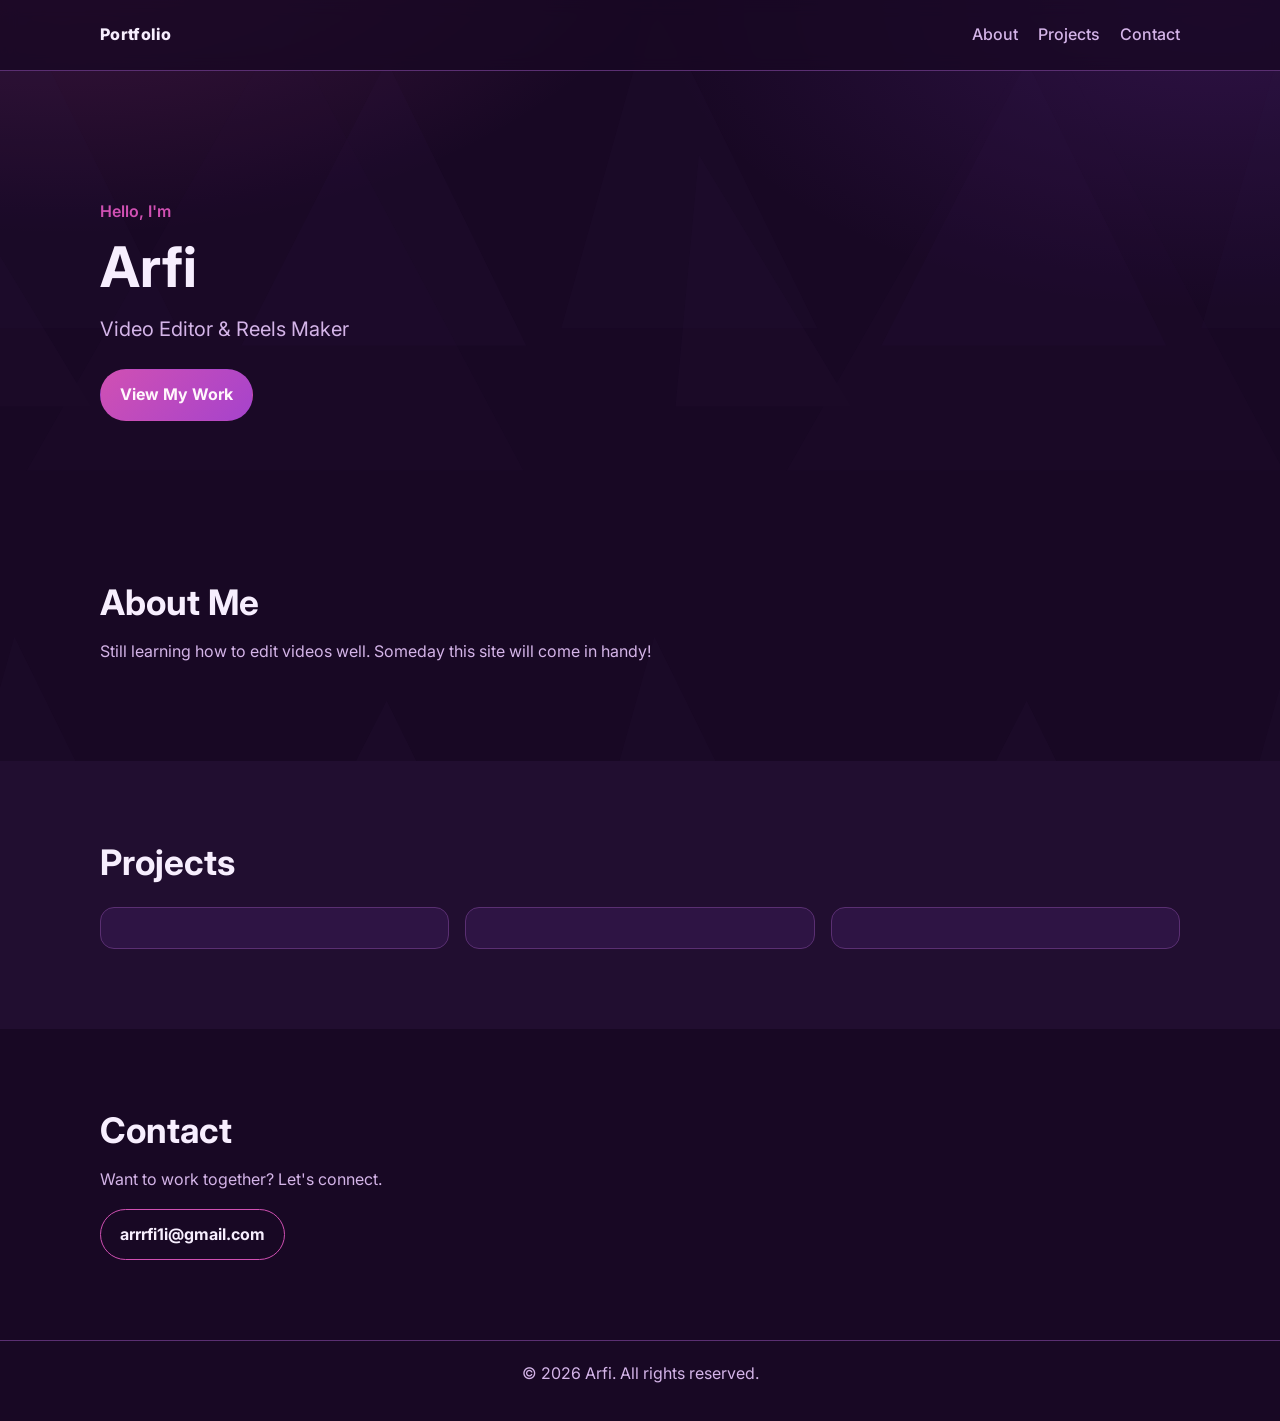
<file: index.html>
<!DOCTYPE html>
<html lang="en">
<head>
  <meta charset="UTF-8">
  <meta name="viewport" content="width=device-width, initial-scale=1.0">
  <meta name="description" content="Personal portfolio website">
  <title>My Portfolio</title>
  <link rel="preconnect" href="https://fonts.googleapis.com">
  <link rel="preconnect" href="https://fonts.gstatic.com" crossorigin>
  <link href="https://fonts.googleapis.com/css2?family=Inter:wght@400;500;600;700;800&display=swap" rel="stylesheet">
  <link rel="stylesheet" href="style.css">
</head>
<body>
  <div class="bg-decor" aria-hidden="true">
    <span class="triangles layer-one"></span>
    <span class="triangles layer-two"></span>
  </div>
  <header class="site-header">
    <div class="container nav-wrap">
      <a class="logo" href="#hero">Portfolio</a>
      <nav class="nav">
        <ul class="nav-list">
          <li><a href="#about">About</a></li>
          <li><a href="#projects">Projects</a></li>
          <li><a href="#contact">Contact</a></li>
        </ul>
      </nav>
      <button class="menu-btn" id="menuBtn" aria-label="Toggle menu" aria-expanded="false">
        <span></span><span></span><span></span>
      </button>
    </div>
  </header>

  <main>
    <section id="hero" class="hero section">
      <div class="container hero-content">
        <p class="eyebrow">Hello, I'm</p>
        <h1>Arfi</h1>
        <p class="subtitle">Video Editor & Reels Maker</p>
        <a class="btn" href="#projects">View My Work</a>
      </div>
    </section>

    <section id="about" class="section">
      <div class="container">
        <h2>About Me</h2>
        <p>
          Still learning how to edit videos well. Someday this site will come in handy!
        </p>
      </div>
    </section>

    <section id="projects" class="section section-alt">
      <div class="container">
        <h2>Projects</h2>
        <div class="project-grid">
          <article class="project-card reveal">
            
          </article>
          <article class="project-card reveal">
            
          </article>
          <article class="project-card reveal">
            
          </article>
        </div>
      </div>
    </section>

    <section id="contact" class="section">
      <div class="container">
        <h2>Contact</h2>
        <p>Want to work together? Let's connect.</p>
        <a class="btn btn-outline" href="mailto:arrrfi1i@gmail.com">arrrfi1i@gmail.com</a>
      </div>
    </section>
  </main>

  <footer class="site-footer">
    <div class="container">
      <p>&copy; <span id="year"></span> Arfi. All rights reserved.</p>
    </div>
  </footer>

  <script src="script.js"></script>
</body>
</html>
</file>
<file: style.css>
:root {
  --bg: #180824;
  --bg-soft: #261036;
  --surface: #32164a;
  --text: #f7eefe;
  --muted: #d4b4e8;
  --accent: #d050b3;
  --accent-strong: #a643cc;
  --border: #5a2f72;
  --max-width: 1080px;
  --radius: 14px;
  --parallax-y: 0px;
}

* {
  box-sizing: border-box;
}

html {
  scroll-behavior: smooth;
}

body {
  margin: 0;
  font-family: "Inter", system-ui, -apple-system, Segoe UI, Roboto, Arial, sans-serif;
  color: var(--text);
  background:
    radial-gradient(1100px 650px at 5% -10%, rgba(214, 78, 171, 0.24) 0%, transparent 58%),
    radial-gradient(900px 500px at 95% 0%, rgba(137, 57, 204, 0.2) 0%, transparent 62%),
    var(--bg);
  line-height: 1.6;
  position: relative;
  overflow-x: hidden;
}

.container {
  width: min(100% - 2rem, var(--max-width));
  margin-inline: auto;
}

.section {
  padding: 5rem 0;
}

.section-alt {
  background: color-mix(in srgb, var(--bg-soft) 88%, black);
}

h1,
h2,
h3 {
  margin-top: 0;
  line-height: 1.2;
}

h1 {
  font-size: clamp(2rem, 5vw, 3.5rem);
  margin-bottom: 0.75rem;
}

h2 {
  font-size: clamp(1.6rem, 3vw, 2.2rem);
  margin-bottom: 1rem;
}

p {
  color: var(--muted);
  margin: 0 0 1rem;
}

.site-header {
  position: sticky;
  top: 0;
  z-index: 20;
  background: rgba(24, 8, 36, 0.8);
  border-bottom: 1px solid var(--border);
  backdrop-filter: blur(8px);
}

.nav-wrap {
  min-height: 70px;
  display: flex;
  align-items: center;
  justify-content: space-between;
  gap: 1rem;
}

.logo {
  color: var(--text);
  text-decoration: none;
  font-weight: 800;
  letter-spacing: 0.3px;
}

.nav-list {
  list-style: none;
  display: flex;
  gap: 1.25rem;
  margin: 0;
  padding: 0;
}

.nav-list a {
  color: var(--muted);
  text-decoration: none;
  font-weight: 500;
}

.nav-list a:hover {
  color: var(--text);
}

.menu-btn {
  display: none;
  border: 1px solid var(--border);
  background: var(--surface);
  border-radius: 10px;
  padding: 0.45rem;
  cursor: pointer;
}

.menu-btn span {
  display: block;
  width: 20px;
  height: 2px;
  background: var(--text);
  margin: 4px;
}

.hero-content {
  padding-top: 3rem;
}

.eyebrow {
  color: var(--accent);
  font-weight: 600;
  margin-bottom: 0.6rem;
}

.subtitle {
  font-size: clamp(1rem, 2.2vw, 1.25rem);
  margin-bottom: 1.5rem;
}

.btn {
  display: inline-block;
  border: 1px solid transparent;
  border-radius: 999px;
  background: linear-gradient(135deg, var(--accent), var(--accent-strong));
  color: #fff7fc;
  font-weight: 700;
  text-decoration: none;
  padding: 0.75rem 1.2rem;
  transition: transform 0.2s ease, filter 0.2s ease;
}

.btn:hover {
  transform: translateY(-2px);
  filter: brightness(1.05);
}

.btn-outline {
  background: transparent;
  color: var(--text);
  border-color: var(--accent);
}

.project-grid {
  display: grid;
  grid-template-columns: repeat(3, 1fr);
  gap: 1rem;
  margin-top: 1.5rem;
}

.project-card {
  background: color-mix(in srgb, var(--surface) 88%, #12051b);
  border: 1px solid var(--border);
  border-radius: var(--radius);
  padding: 1.25rem;
  transform: translateY(14px);
  opacity: 0;
  transition: transform 0.5s ease, opacity 0.5s ease;
}

.project-card.in-view {
  transform: translateY(0);
  opacity: 1;
}

.site-footer {
  border-top: 1px solid var(--border);
  padding: 1.2rem 0;
  text-align: center;
}

.bg-decor {
  position: fixed;
  inset: 0;
  z-index: -1;
  pointer-events: none;
}

.triangles {
  position: absolute;
  inset: -12% -8%;
  background-repeat: repeat;
  opacity: 0.12;
  will-change: transform;
}

.layer-one {
  background-image: url("data:image/svg+xml,%3Csvg xmlns='http://www.w3.org/2000/svg' width='220' height='220' viewBox='0 0 220 220'%3E%3Cpolygon points='40,36 96,150 8,150' fill='%23311943'/%3E%3Cpolygon points='168,58 216,156 118,156' fill='%23361c4b'/%3E%3C/svg%3E");
  background-size: 640px 640px;
  transform: translate3d(0, calc(var(--parallax-y) * 0.16), 0);
}

.layer-two {
  background-image: url("data:image/svg+xml,%3Csvg xmlns='http://www.w3.org/2000/svg' width='260' height='260' viewBox='0 0 260 260'%3E%3Cpolygon points='44,198 132,44 214,198' fill='%232b133d'/%3E%3Cpolygon points='14,90 66,176 6,176' fill='%23331a46'/%3E%3C/svg%3E");
  background-size: 760px 760px;
  transform: translate3d(0, calc(var(--parallax-y) * 0.28), 0);
  mix-blend-mode: normal;
}

@media (max-width: 860px) {
  .project-grid {
    grid-template-columns: repeat(2, 1fr);
  }
}

@media (max-width: 680px) {
  .menu-btn {
    display: block;
  }

  .nav {
    position: absolute;
    top: 70px;
    right: 1rem;
    left: 1rem;
    border: 1px solid var(--border);
    border-radius: var(--radius);
    background: rgba(38, 16, 54, 0.98);
    padding: 0.5rem 0.75rem;
    display: none;
  }

  .nav.open {
    display: block;
  }

  .nav-list {
    flex-direction: column;
    gap: 0.75rem;
    padding: 0.6rem;
  }

  .project-grid {
    grid-template-columns: 1fr;
  }
}

@media (prefers-reduced-motion: reduce) {
  .layer-one,
  .layer-two {
    transform: none;
  }
}
</file>
